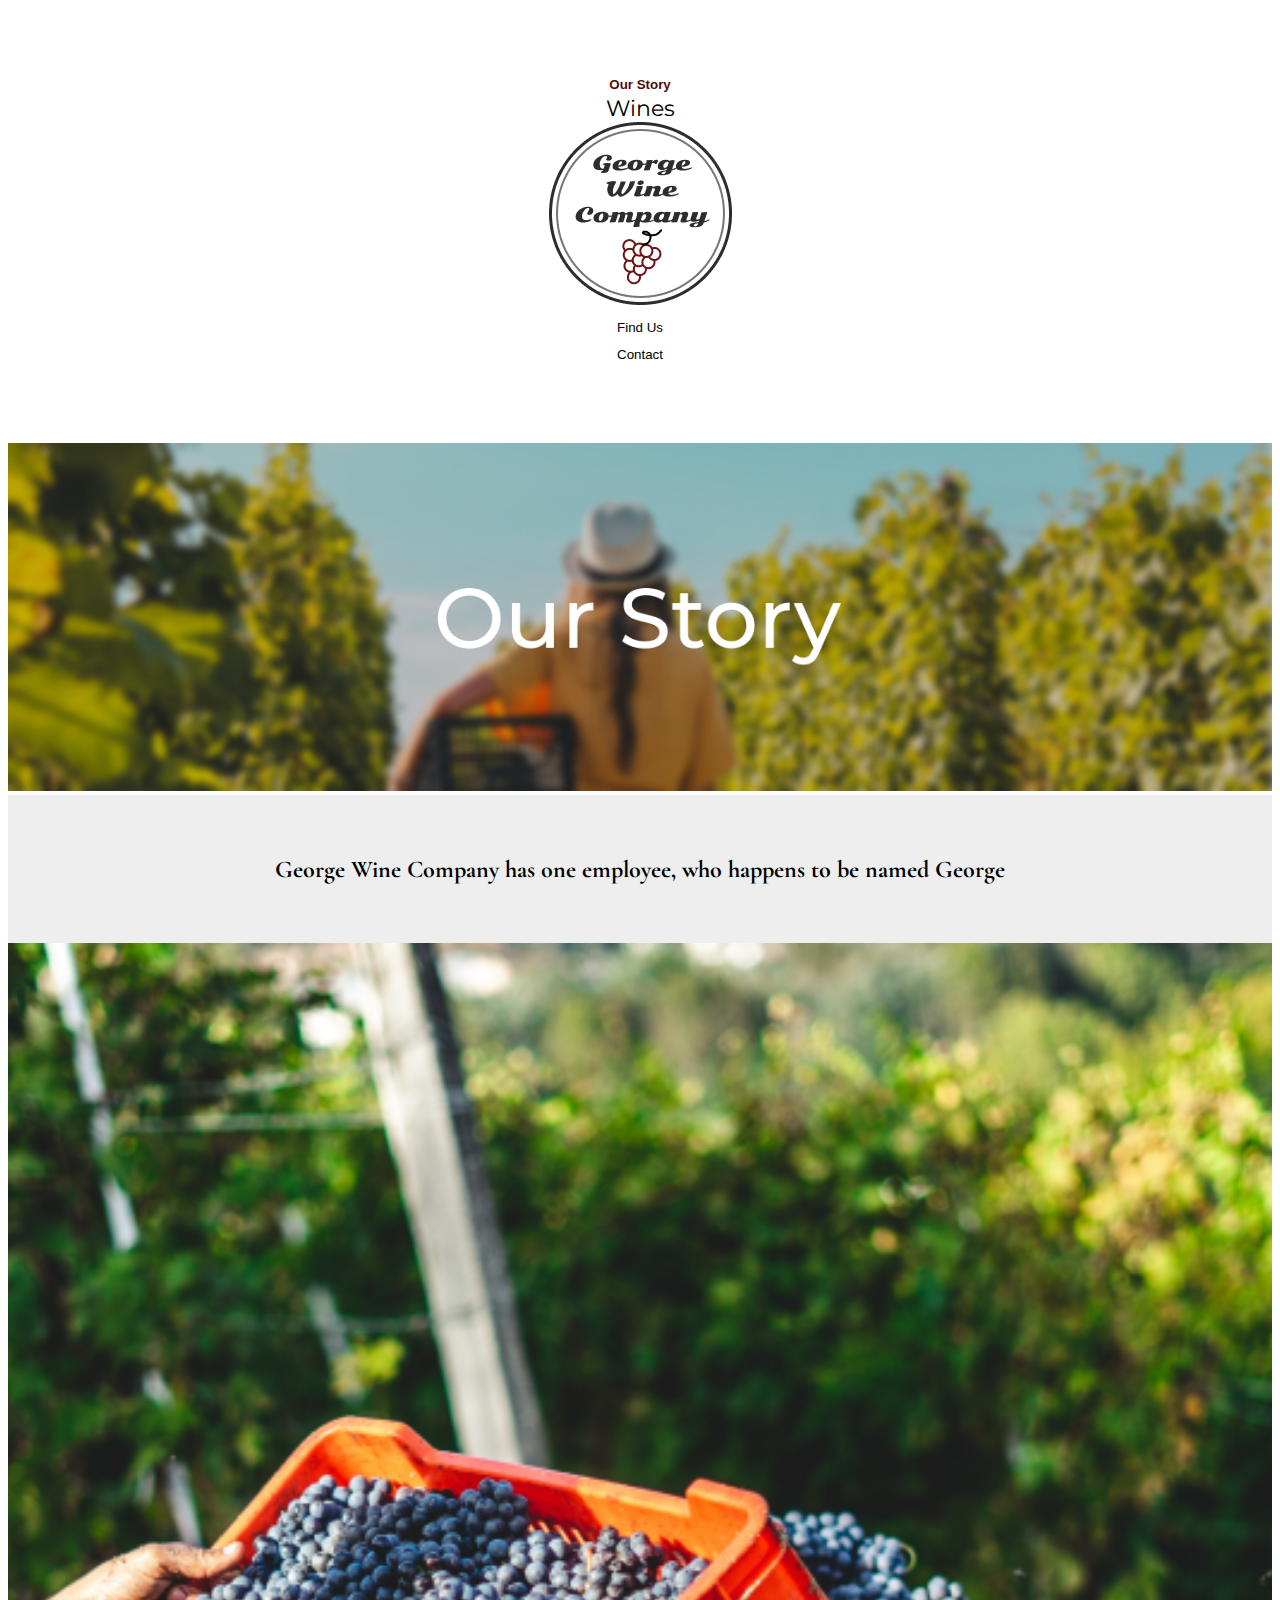
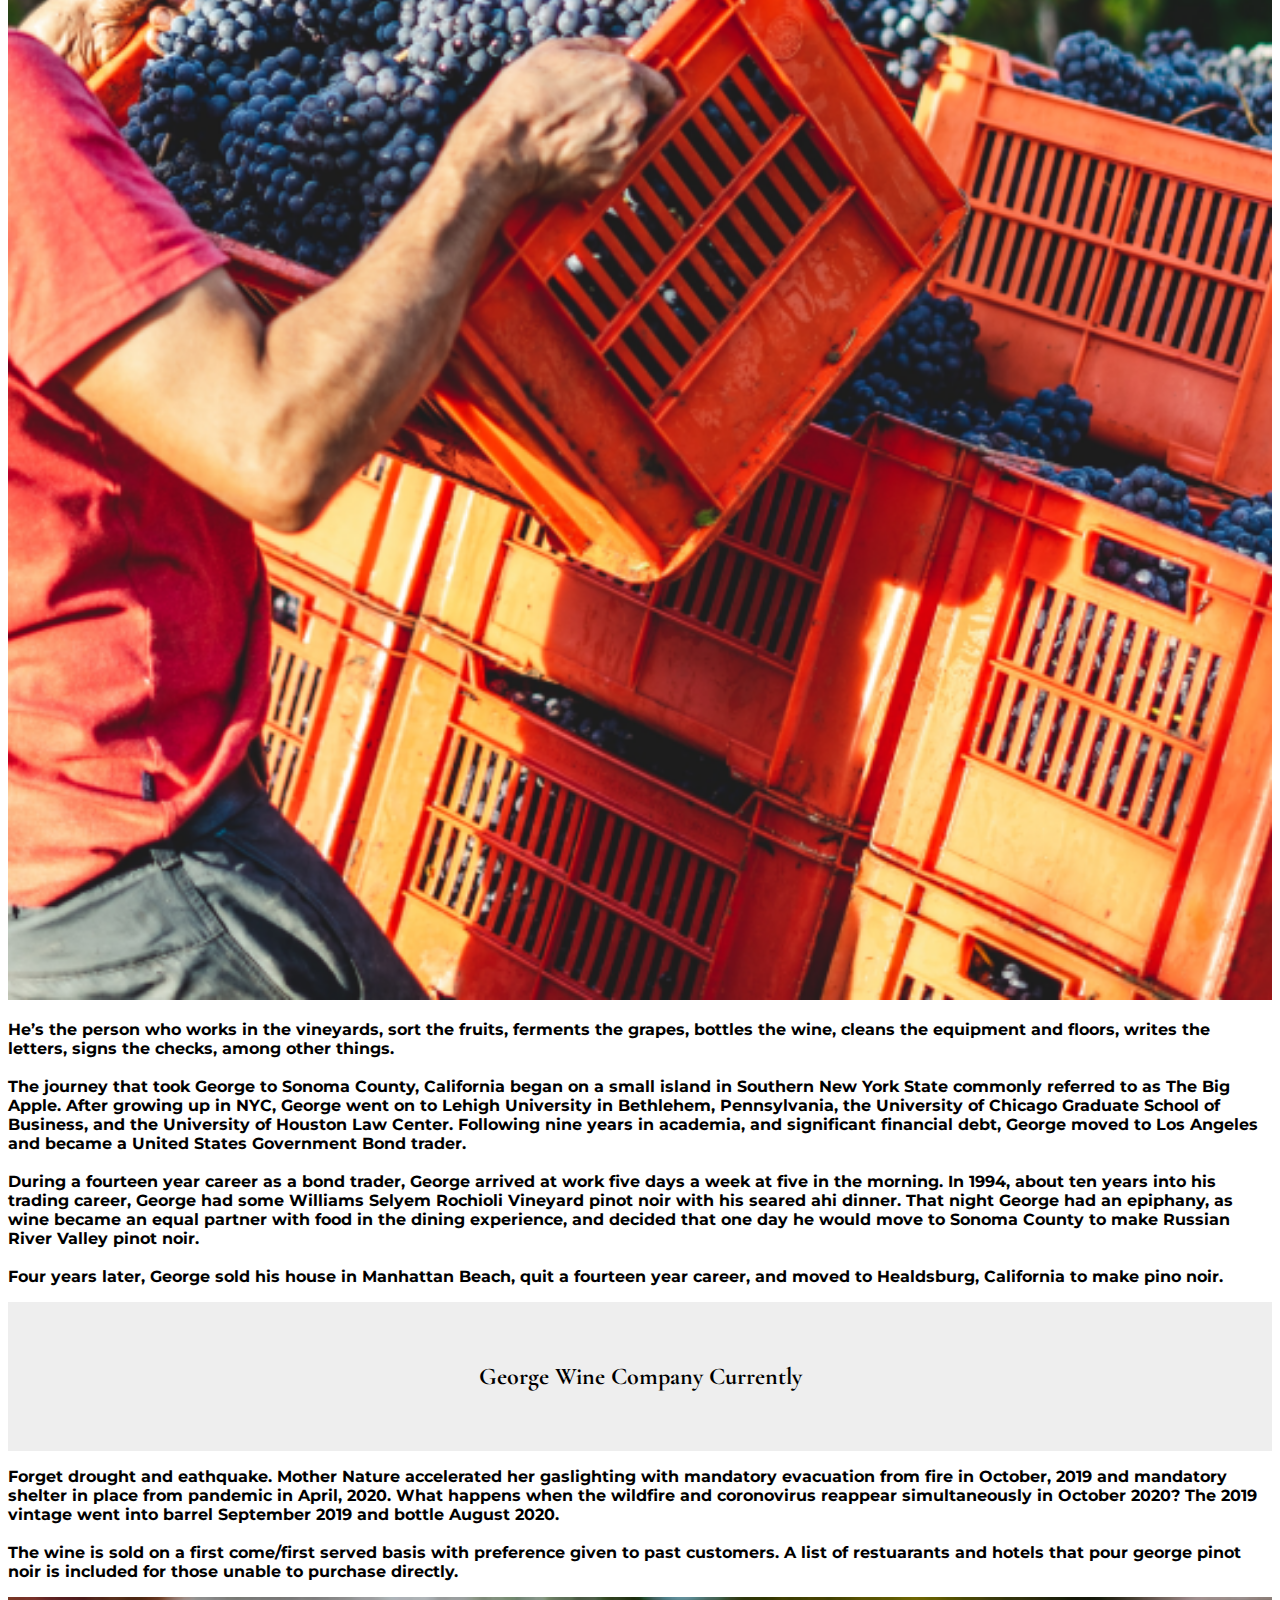
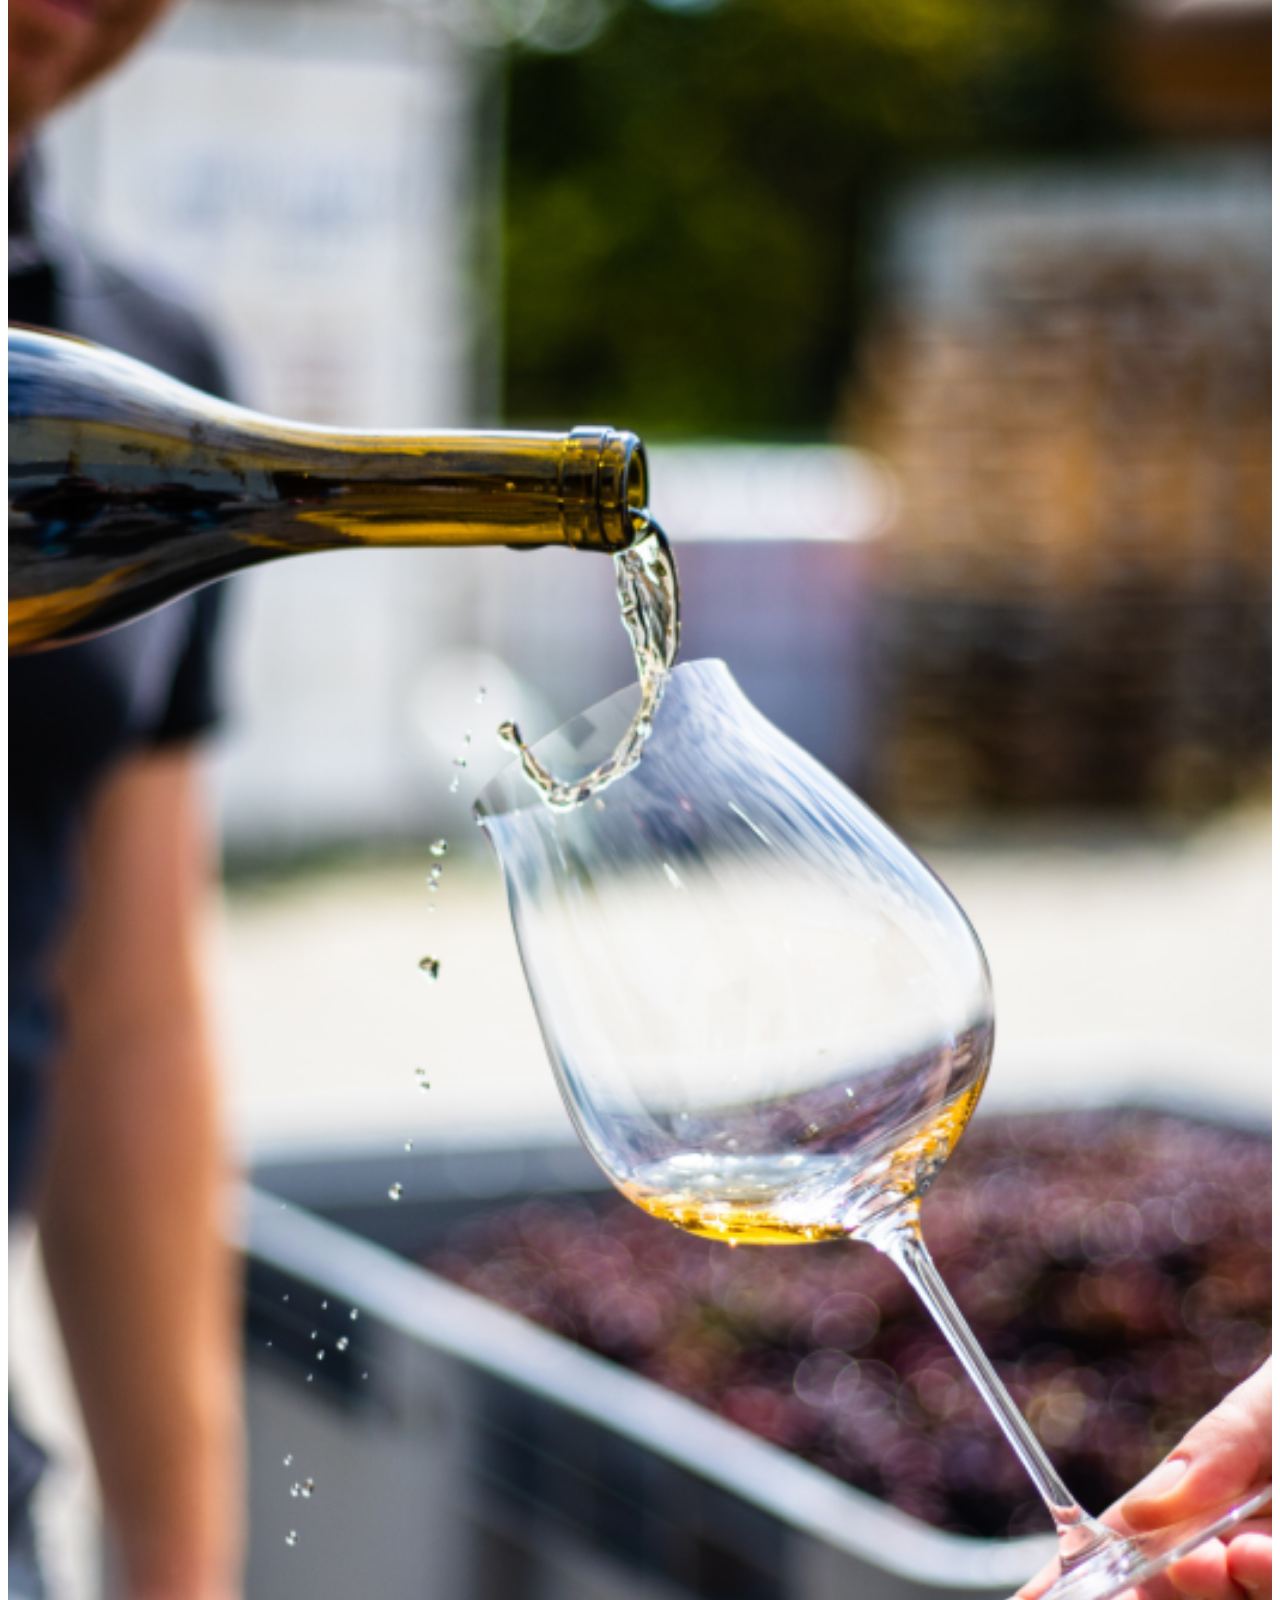
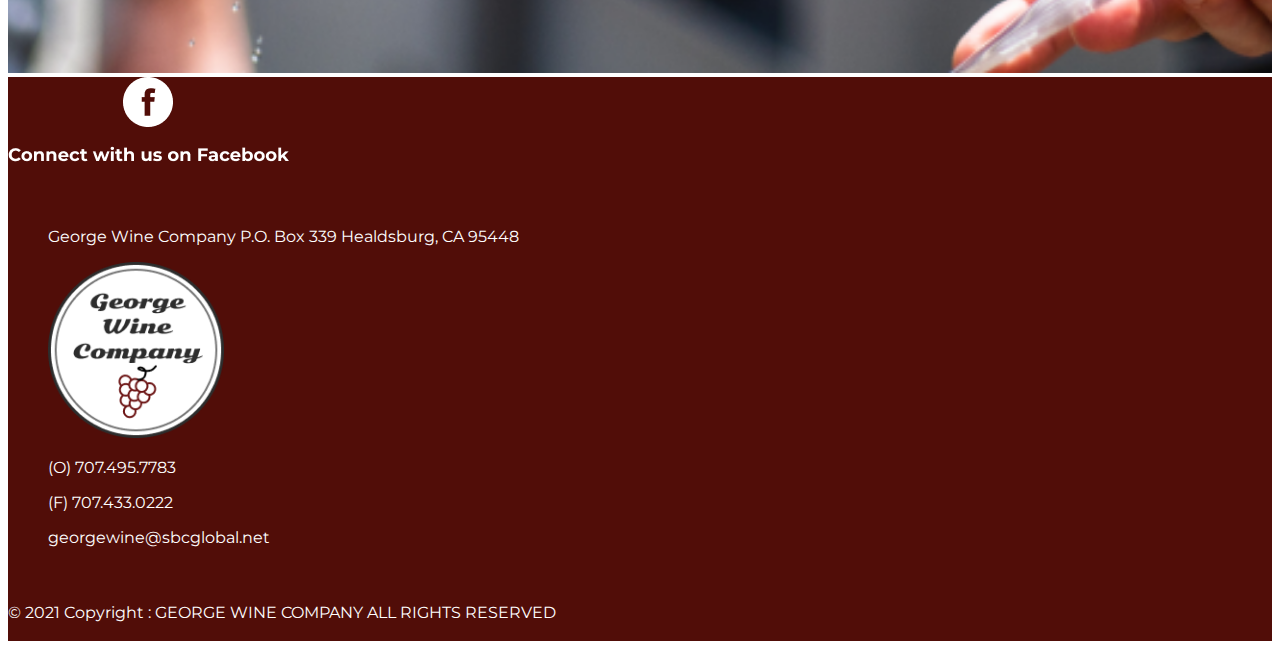
<file: about.html>
<!DOCTYPE html>
<html lang="en">
<head>
  <link href="./CSS/style.css" rel="stylesheet" type="text/css">
  
  <meta charset="UTF-8">
  <meta name="viewport" content="width=device-width, initial-scale=1.0">
  <link href="https://fonts.googleapis.com/css2?family=Montserrat:wght@100;300&display=swap" rel="stylesheet">
  <link href="https://fonts.googleapis.com/css2?family=Cormorant+Garamond:wght@300;500;700&display=swap" rel="stylesheet">
  <title>Team Flerken</title>
  <link href="https://cdn.jsdelivr.net/npm/bootstrap@5.0.2/dist/css/bootstrap.min.css" rel="stylesheet" integrity="sha384-EVSTQN3/azprG1Anm3QDgpJLIm9Nao0Yz1ztcQTwFspd3yD65VohhpuuCOmLASjC" crossorigin="anonymous">

</head>

<body>
  <!-- Header -->
<div class="container-fluid">
  <div class="row header-nav justify-content-center align-items-center">
    <div class="col our-story"><button class="story-link">Our Story</button></div>
    <div class="col my-wines"><a href="index.html#wines">Wines</a></div>

<!-- Home Icon -->
    
    <div class="col figure"><a href="index.html">
        <img class="Sirv image-main" src="./images/george_logo_new.png">
        <img class="Sirv image-hover" src="./images/Home-overlay.png">
    </a>
      </div>

    <div class="col"><button class="link">Find Us</button></div>
    <div class="col"><button class="link">Contact</button></div>
  </div>
</div>
  <br>
  
  <!-- Hero -->
<div class="hero">
  <div class="row">
    <img src="./images/Our Story hero.png" class="img-fluid" alt="about_hero">
    </div>
  </div>
</div>

<!-- About -->
<div class="container-fluid">
  <div class="row george-story">
    <div class="col-7">
    <h2>
        George Wine Company has one employee, who happens to be named George
    </h2>
</div>
</div>

<div class="row story-top justify-content-center align-items-center">
    <div class="col-5"><img src="./images/grapes.png" alt="grapes" width="100%">
    </div>
    <div class="col-1"></div>
    <div class="col-4 story-top-body" >
      <p>He’s the person who works in the vineyards, sort the fruits, ferments the grapes, bottles the wine, cleans the equipment and floors, writes the letters, signs the checks, among other things.
    <br>
    <br>
        The journey that took George to Sonoma County, California began on a small island in Southern New York State commonly referred to as The Big Apple. After growing up in NYC, George went on to Lehigh University in Bethlehem, Pennsylvania, the University of Chicago Graduate School of Business, and the University of Houston Law Center. Following nine years in academia, and significant financial debt, George moved to Los Angeles and became a United States Government Bond trader.
    <br>
    <br>
        During a fourteen year career as a bond trader, George arrived at work five days a week at five in the morning. In 1994, about ten years into his trading career, George had some Williams Selyem Rochioli Vineyard pinot noir with his seared ahi dinner. That night George had an epiphany, as wine became an equal partner with food in the dining experience, and decided that one day he would move to Sonoma County to make Russian River Valley pinot noir.
    <br>
    <br>
        Four years later, George sold his house in Manhattan Beach, quit a fourteen year career, and moved to Healdsburg, California to make pino noir.
      </p>
    </div>
    </div>

  <!-- Divider -->
  <div class="container-fluid">
    <div class="row george-story">
      <div class="col-7">
      <h2>
          George Wine Company Currently
      </h2>
  </div>
</div>
  <!-- About lower -->
  <div class="row story-lower justify-content-center align-items-center">
    <div class="col-4 story-lower-body" >
      <p>Forget drought and eathquake. Mother Nature accelerated her gaslighting with mandatory evacuation from fire in October, 2019 and mandatory shelter in place from pandemic in April, 2020. What happens when the wildfire and coronovirus reappear simultaneously in October 2020? The 2019 vintage went into barrel September 2019 and bottle August 2020.
    <br>
    <br>
        The wine is sold on a first come/first served basis with preference given to past customers. A list of restuarants and hotels that pour george pinot noir is included for those unable to purchase directly. 
      </p>
    </div>
    <div class="col-1"></div>
    <div class="col-5"><img src="./images/wine_pour.png" alt="wine_pour" width="100%">
    </div>
  </div>
</div>
<!-- Back to Top Btn -->
<a id="back2Top" title="Back to top" href="#">&#10148;</a>

<!-- Jscript -->
<script src="https://code.jquery.com/jquery-3.4.1.min.js"></script>
<script src="js/index.js"></script>

</body>

<!-- Footer -->
<footer class="page-footer font-small blue pt-4">

  <!-- Footer Links -->
<div class="container-fluid">
  <div class="container-fb text-center text-md-left-5">
    <a href="https://www.facebook.com/George-Wine-Company-228493917162413/" target="_blank">
      <img img src="./images/Facebook.png" alt="FB_logo"></a>

  <a href="https://www.facebook.com/George-Wine-Company-228493917162413/" target="_blank" Connect with us on Facebook></a>

    <!-- Grid row -->
    <div class="row footer-main-row justify-content-center align-items-center">

      <!-- Grid column -->
      <div class="col-sm-2 md-4">

        <!-- Content -->
        <p>George Wine Company
          P.O. Box 339
          Healdsburg, CA 95448</p>

      </div>

      <!-- Grid column -->
      <div class="col-md-6 mb-md-0 mb-3">

       <!-- Logo -->
        <div class="col george_logo"><img src="./images/george_logo_new.png" alt="george_logo" height="176px"></div>
       
      </div>
      <!-- Grid column -->

      <!-- Grid column -->
      <div class="col-sm-2 md-4">

        <!-- Contacts -->
        <p>
          <i class="fas fa-envelope mr-3"></i> (O) 707.495.7783</p>
        <p>
          <i class="fas fa-phone mr-3"></i> (F) 707.433.0222</p>
        <p>
          <i class="fas fa-print mr-3"></i> georgewine@sbcglobal.net</p>

      </div>
      <!-- Grid column -->

    </div>
    <!-- Grid row -->

  </div>
  <!-- Footer Links -->

  <!-- Copyright -->
  <div class="footer-copyright text-center py-3">© 2021 Copyright : GEORGE WINE COMPANY ALL RIGHTS RESERVED 
  </div>
  <!-- Copyright -->
  </div>
  <br>
</footer>
<!-- Footer -->

</html>
</file>
<file: CSS/style.css>
html { scroll-behavior: smooth; }


.header-nav{
  background-color: #ffffff;
  font-family: 'Montserrat', sans-serif;
  font-size: 22px;
  padding: 60px;
  text-align: center;
}

button.link {
  background:none;border:none;
}

.my-wines a{
  text-decoration: none;
  color: black;
}

.my-wines:hover a{
  text-decoration: none;
  color: black;
  font-weight: bold;
  font-size: larger;
}

.hero {
  position: relative;
  width: 100%;
}

/* Make the image responsive */
.hero img {
  width: 100%;
  height: auto;
}

/* Style the button and place it in the middle of the container/image */
.hero .hero-btn {
  font-family: 'Montserrat', sans-serif;
  justify-content: center;
  align-items: center;
  width: 20%;
  height: 45px;
  position: absolute;
  top: 80%;
  left: 50%;
  transform: translate(-50%, -50%);
  -ms-transform: translate(-50%, -50%);
  background-color: #CACB65;
  color: black;
  font-size: 22px;
  border: none;
  cursor: pointer;
  border-radius: 25px;
}

.hero .hero-btn:hover {
  font-family: montserrat;
  box-shadow: 0 4px 8px 0 rgba(0, 0, 0, 0.2), 0 6px 20px 0 rgba(0, 0, 0, 0.19);
  font-weight: bold;
  justify-content: center;
  align-items: center;
  width: 20%;
  height: 45px;
  position: absolute;
  top: 80%;
  left: 50%;
  transform: translate(-50%, -50%);
  -ms-transform: translate(-50%, -50%);
  background-color: #CACB65;
  color: black;
  font-size: 22px;
  border: none;
  cursor: pointer;
  border-radius: 25px;
}

.about-george{
  background-color:#EEEEEE;
  justify-content: center;
  align-items: center;
  padding-top: 100px;
  padding-bottom: 60px;
  text-align: center;
  font-family: 'Cormorant Garamond', serif;
}

.about-george p{
  font-family: 'Montserrat', sans-serif;
  justify-content: center;
}

.read-more{
  margin-top: 30px;
  justify-content: center;
  width: 35%;
  height: 45px;
  text-align: center;
  color: black;
  font-size: 22px;
  background: #CACB65;
  border: none;
  border-radius: 20px;
  font-family: 'Montserrat', sans-serif;
}

.read-more a{
  text-decoration: none;
  color: black;
}

.read-more:hover a{
  text-decoration: none;
  color: black;
  font-weight: bold;
}
  
.read-more:hover{
  justify-content: center;
  width: 35%;
  height: 45px;
  text-align: center;
  color: black;
  font-size: 22px;
  background: #CACB65;
  border-radius: 20px;
  margin-left: 200px;
  margin-right: 200px;
  box-shadow: 0 4px 8px 0 rgba(0, 0, 0, 0.2), 0 6px 20px 0 rgba(0, 0, 0, 0.19);
  font-weight: bold;
  font-family: 'Montserrat', sans-serif;
}

.current-offerings{
  justify-content: center;
  align-items: center;
  padding: 40px;
  text-align: center;
  font-size: 30px;
  font-family: 'Cormorant Garamond', serif;
  font-weight: 700;
}

.wine-info h3{
  font-family: 'Cormorant Garamond', serif;
  font-weight: bold;
  font-size: 24px;
  padding: 20px;
}

.wine-info p{
  font-family: 'Montserrat', sans-serif;
  padding: 40px;
}

.wine-info{
  padding: 20px;
}

.more-btn{
  width: 35%;
  height: 45px;
  text-align: center;
  color: black;
  font-size: 22px;
  background: #FFFFFF;
  border: 2px solid #CACB65;
  box-sizing: border-box;
  border-radius: 20px;
  margin-left: 200px;
  margin-right: 200px;
  font-family: 'Montserrat', sans-serif;
}

.more-btn:hover{
  width: 35%;
  height: 45px;
  text-align: center;
  color: black;
  font-size: 22px;
  background: #FFFFFF;
  border: 2px solid #CACB65;
  box-sizing: border-box;
  border-radius: 20px;
  margin-left: 200px;
  margin-right: 200px;
  box-shadow: 0 4px 8px 0 rgba(0, 0, 0, 0.2), 0 6px 20px 0 rgba(0, 0, 0, 0.19);
  font-weight: bold;
  font-family: 'Montserrat', sans-serif;
}

.footer-main-row{
  padding: 40px;
}

#back2Top {
  width: 60px;
  line-height: 60px;
  overflow: hidden;
  z-index: 999;
  display: none;
  cursor: pointer;
  -moz-transform: rotate(270deg);
  -webkit-transform: rotate(270deg);
  -o-transform: rotate(270deg);
  -ms-transform: rotate(270deg);
  transform: rotate(270deg);
  position: fixed;
  bottom: 50px;
  right: 30px;
  background-color: 255, 255, 255, 0.25;
  color: #CACB65;
  text-align: center;
  font-size: 60px;
  text-decoration: none;
  box-shadow: inset -1px 1px 4px rgba(0, 0, 0, 0.25);
  backdrop-filter: blur(20px);
  border-radius: 10px;
  align-items: center;
}
#back2Top:hover {
  background-color: 255, 255, 255, 0.50;
  color: #000;
}

footer {
  font-family: 'Montserrat', sans-serif;
  background-color: #510D08;
  color: white;
}

/* Our Story Page */

button.story-link {
  background:none;border:none;
  color: #510D08;
  font-weight: bold;
}

/* Home Logo Overlay */
.figure {
  position: relative;
  max-width: 100%;
}


.figure img.image-hover {
  transition: .5s ease;
  opacity: 0;
  position: absolute;
  top: 50%;
  left: 50%;
  transform: translate(-50%, -50%);
  -ms-transform: translate(-50%, -50%)
  }

.figure:hover img.image-hover {
  opacity: 1;
  }

  /* Story Section */
.george-story{
  background-color:#EEEEEE;
  justify-content: center;
  align-items: center;
  padding-top: 40px;
  padding-bottom: 40px;
  border-bottom: #CACB65;
  border-width: 10px;
  text-align: center;
  font-family: 'Cormorant Garamond', serif;
}

.george-story p{
  font-family: 'Montserrat', sans-serif;
  justify-content: center;
}

.story-top-body{
  text-align: left;
  font-family: montserrat;
  font-weight: bold;
}
.story-lower-body {
  text-align: left;
  font-family: montserrat;
  font-weight: bold;
}
</file>
